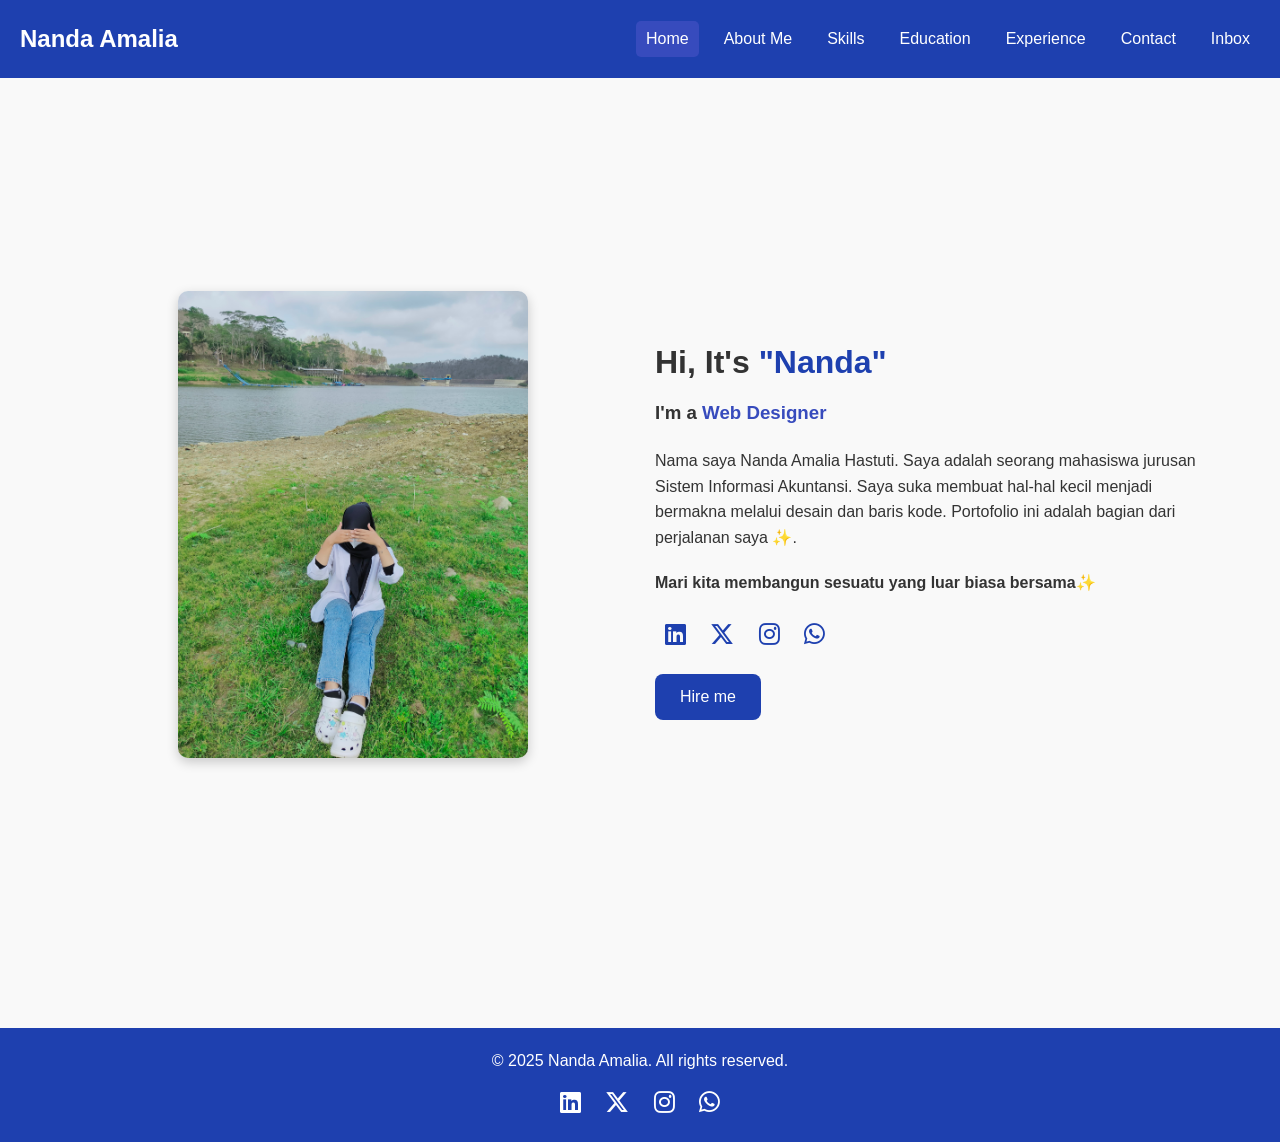
<file: index.html>
<!-- Pada tampilan Beranda/Home bootstrap belum diterapkan
 Bootstrap diterapkan pada halaman web 
 About Me
 Skills
 Education
 Experience
 Contact -->
<!DOCTYPE html>
<html lang="id">
<head>
  <meta charset="UTF-8" />
  <!-- Mengatur agar tampilan mengikuti lebar perangkat pengguna -->
  <meta name="viewport" content="width=device-width, initial-scale=1.0" />
  
  <title>Portofolio Nanda</title>

  <!-- Mengimpor ikon dari Font Awesome (digunakan untuk ikon-ikon sosial media dan menu) -->
  <link rel="stylesheet" href="assets/css/all.min.css" />

  <!-- Menghubungkan ke file CSS eksternal yang berisi gaya tampilan pada Beranda/Home  -->
  <link rel="stylesheet" href="style.css" />
  
  <link rel="manifest" href="manifest.json">


  <link rel="icon" href="favicon.png" type="image/png">

</head>
<body>

  <!-- Bagian header (bagian atas halaman yang berisi logo dan menu navigasi) -->
  <header>
    <!-- Logo atau nama pemilik situs yang akan ditampilkan pada bagian pojok kiri atas -->
    <a href="#" class="logo">Nanda Amalia</a>

    <!-- Tombol hamburger (ikon tiga garis) untuk membuka/menutup menu di layar kecil/HP -->
    <div class="menu-toggle" id="menu-toggle">
      <i class="fa fa-bars"></i>
    </div>

    <!-- Navigasi utama (menu ke berbagai halaman portofolio) -->
    <nav id="nav">
      <a href="index.html" class="active">Home</a>
      <a href="aboutme.html">About Me</a>
      <a href="skills.html">Skills</a>
      <a href="education.html">Education</a>
      <a href="experience.html">Experience</a>
      <a href="contact.html">Contact</a>
      <a href="admin_inbox.html">Inbox</a>
    </nav>
  </header>

  <!-- Bagian utama halaman (hero section) -->
  <section class="home">
    <!-- Kolom kiri: gambar profil (gunakan class CSS agar responsif) -->
    <div class="home-img">
      <img src="Aku.jpeg" alt="Foto Nanda" />
    </div>

    <!-- Kolom kanan: teks perkenalan dan ajakan -->
    <div class="home-content">
      <h1>Hi, It's <span>"Nanda"</span></h1>
      <h3 class="typing-text">I'm a <span>Web Designer</span></h3>
      
      <!-- Paragraf deskripsi singkat tentang diri sendiri -->
      <p>
        Nama saya Nanda Amalia Hastuti. Saya adalah seorang mahasiswa jurusan Sistem Informasi Akuntansi. 
        Saya suka membuat hal-hal kecil menjadi bermakna melalui desain dan baris kode. 
        Portofolio ini adalah bagian dari perjalanan saya ✨. 
      </p>

      <!-- Ajakan kolaborasi -->
      <p>
        <strong>Mari kita membangun sesuatu yang luar biasa bersama✨</strong>
      </p>

      <!-- Ikon media sosial -->
      <div class="social-icons">
        <a href="#"><i class="fa-brands fa-linkedin"></i></a>
        <a href="#"><i class="fa-brands fa-x-twitter"></i></a>
        <a href="#"><i class="fa-brands fa-instagram"></i></a>
        <a href="#"><i class="fa-brands fa-whatsapp"></i></a>
      </div>

      <!-- Tombol "Hire me" untuk menuju halaman kontak atau penawaran kerja -->
      <a href="#" class="btn">Hire me</a>
    </div>
  </section>

  <!-- Bagian footer (penutup halaman, biasanya berisi hak cipta dan ikon sosial) -->
  <footer>
    <div class="footer-container">
      <p>© 2025 Nanda Amalia. All rights reserved.</p>

      <!-- Ikon sosial media yang sama seperti di atas, sebagai pengingat di akhir halaman -->
      <div class="social-icons">
        <a href="#"><i class="fa-brands fa-linkedin"></i></a>
        <a href="#"><i class="fa-brands fa-x-twitter"></i></a>
        <a href="#"><i class="fa-brands fa-instagram"></i></a>
        <a href="#"><i class="fa-brands fa-whatsapp"></i></a>
      </div>
    </div>
  </footer>
  
  <!-- Script JavaScript untuk membuat tombol hamburger bisa membuka/menutup menu -->
  <script>
    const toggle = document.getElementById("menu-toggle"); // Tombol hamburger
    const nav = document.getElementById("nav"); // Menu navigasi utama

    // ✅ Saat tombol diklik, tambahkan/hapus class "active" agar menu muncul atau tersembunyi
    toggle.addEventListener("click", () => {
      nav.classList.toggle("active");
    });
  </script> 

  <script>
  // Mengecek apakah browser mendukung Service Worker
  if ("serviceWorker" in navigator) {
  // Mencoba mendaftarkan file service-worker.js
  window.addEventListener("load", function () {
    navigator.serviceWorker
      .register("service-worker.js")
      .then(function (registration) {
        console.log("✅ Service Worker berhasil didaftarkan:", registration.scope);
      })
      .catch(function (error) {
        console.log("❌ Service Worker gagal didaftarkan:", error);
      });
  });
  }
</script>
</body>
</html>
</file>
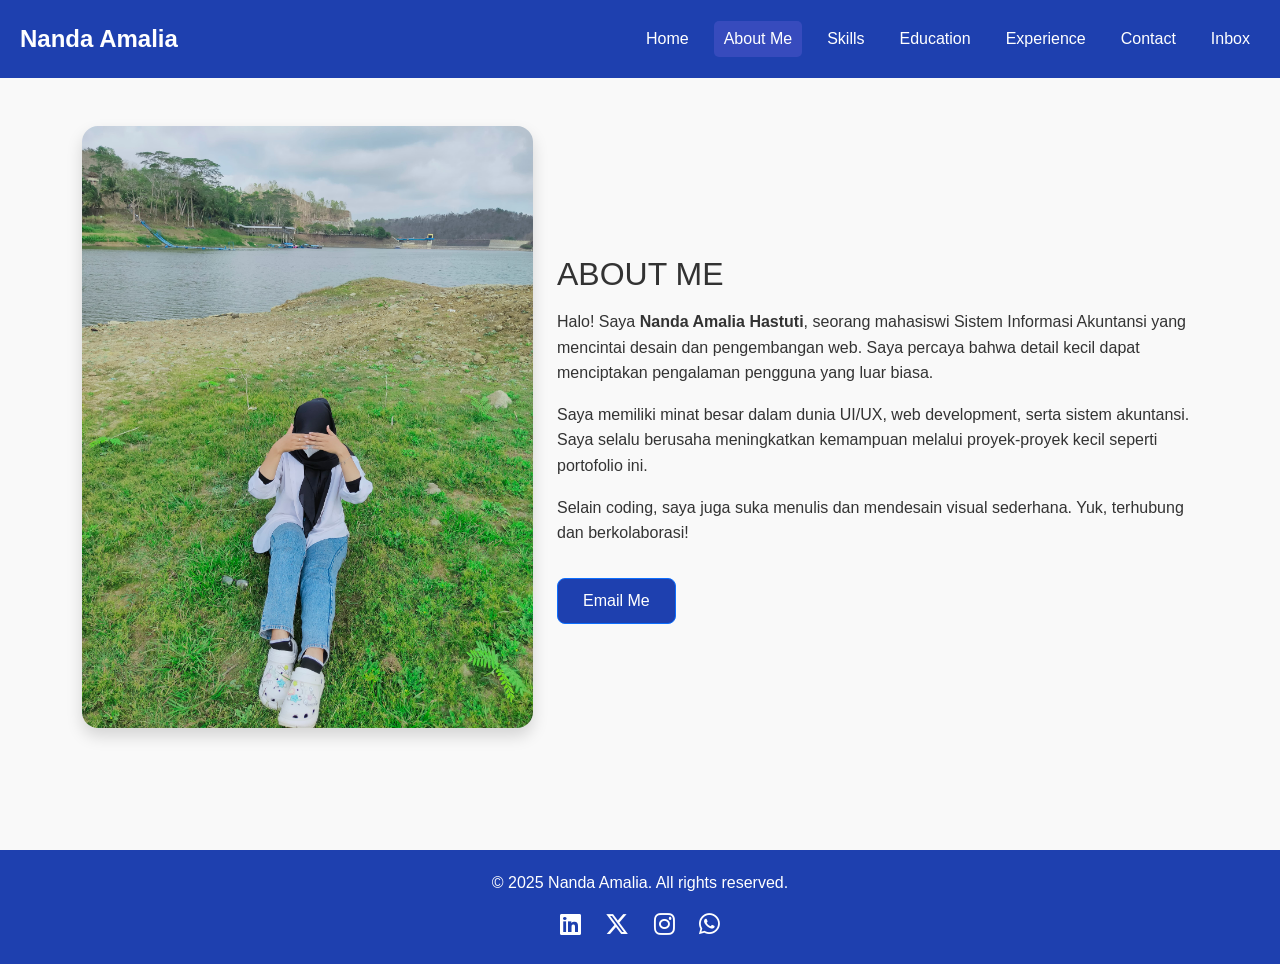
<file: aboutme.html>
<!DOCTYPE html>
<html lang="id">
<head>
  <meta charset="UTF-8" />
  <!-- Penerapan viewport mengatur agar tampilan menyesuaikan lebar perangkat (penting untuk responsive design) -->
  <meta name="viewport" content="width=device-width, initial-scale=1.0" />

  <title>About Me</title>

  <!-- Sisipkan Bootstrap CSS (library CSS yang mempermudah styling) -->
  <link rel="stylesheet" href="assets/css/bootstrap.min.css" />

  <!-- Sisipkan Font Awesome untuk ikon media sosial dan menu -->
  <link rel="stylesheet" href="assets/css/all.min.css" />
 
   <!-- Menyisipkan file CSS buatan sendiri khusus untuk mengatur menu, footer, header, tombol hamburger agar tidak berantakan -->
  <link rel="stylesheet" href="style.css" />

  <link rel="icon" href="favicon.png" type="image/png">

</head>
<body>

  <!-- Header halaman, berisi nama/logo dan menu navigasi -->
  <header>
    <!-- Logo atau nama pemilik situs -->
    <a href="index.html" class="logo">Nanda Amalia</a>

    <!-- Tombol hamburger (ikon menu untuk tampilan mobile) untuk ditampilkan pada layar kecil/HP-->
    <div class="menu-toggle" id="menu-toggle">
      <i class="fa fa-bars"></i>
    </div>

    <!-- Navigasi utama ke berbagai halaman -->
    <nav id="nav">
      <a href="index.html">Home</a>
      <a href="about.html" class="active">About Me</a>
      <a href="skills.html">Skills</a>
      <a href="education.html">Education</a>
      <a href="experience.html">Experience</a>
      <a href="contact.html">Contact</a>
      <a href="admin_inbox.html">Inbox</a>
    </nav>
  </header>

  <!-- Bagian konten utama halaman "About Me" -->
  <section class="container py-5"> <!-- py-5 = padding atas & bawah (Bootstrap class) -->
    <div class="row align-items-center"> <!-- Baris dengan konten sejajar secara vertikal di tengah -->
      
      <!-- Kolom kiri: gambar profil -->
      <div class="col-md-5 mb-4">
        <img src="Aku.jpeg" class="img-fluid rounded-4 shadow" alt="Foto Nanda"> 
        <!-- img-fluid = agar gambar responsif -->
        <!-- rounded-4 = sudut gambar dibulatkan -->
        <!-- shadow = efek bayangan -->
      </div>

      <!-- Kolom kanan: teks perkenalan -->
      <div class="col-md-7">
        <h2 class="mb-3">ABOUT ME</h2>

        <!-- Paragraf perkenalan singkat -->
        <p>Halo! Saya <strong>Nanda Amalia Hastuti</strong>, seorang mahasiswi Sistem Informasi Akuntansi yang mencintai desain dan pengembangan web. 
        Saya percaya bahwa detail kecil dapat menciptakan pengalaman pengguna yang luar biasa.</p>

        <!-- Paragraf tentang minat & pengembangan diri -->
        <p>
            Saya memiliki minat besar dalam dunia UI/UX, web development, serta sistem akuntansi. 
            Saya selalu berusaha meningkatkan kemampuan melalui proyek-proyek kecil seperti portofolio ini.
        </p>

        <!-- Paragraf tambahan yang lebih personal -->
        <p>
            Selain coding, saya juga suka menulis dan mendesain visual sederhana. Yuk, terhubung dan berkolaborasi!
        </p>

        <!-- Tombol ajakan untuk mengirim email -->
        <a href="mailto:nanda@email.com" class="btn btn-primary mt-3">Email Me</a>
      </div>
    </div>
  </section>

  <!-- Script JavaScript sederhana untuk mengaktifkan menu hamburger -->
  <script>
    const toggle = document.getElementById("menu-toggle"); // Ambil elemen tombol menu
    const nav = document.getElementById("nav"); // Ambil elemen navigasi

    // Saat tombol diklik, aktif/nonaktifkan class "active" untuk menampilkan/menyembunyikan menu
    toggle.addEventListener("click", () => {
      nav.classList.toggle("active");
    });
  </script>

  <!-- Footer halaman (penutup yang berisi hak cipta dan ikon sosial media) -->
  <footer>
    <div class="footer-container">
      <p>© 2025 Nanda Amalia. All rights reserved.</p>

      <!-- Ikon sosial media untuk koneksi eksternal -->
      <div class="social-icons">
        <a href="#"><i class="fa-brands fa-linkedin"></i></a>
        <a href="#"><i class="fa-brands fa-x-twitter"></i></a>
        <a href="#"><i class="fa-brands fa-instagram"></i></a>
        <a href="#"><i class="fa-brands fa-whatsapp"></i></a>
      </div>
    </div>
  </footer>

</body>
</html>
</file>
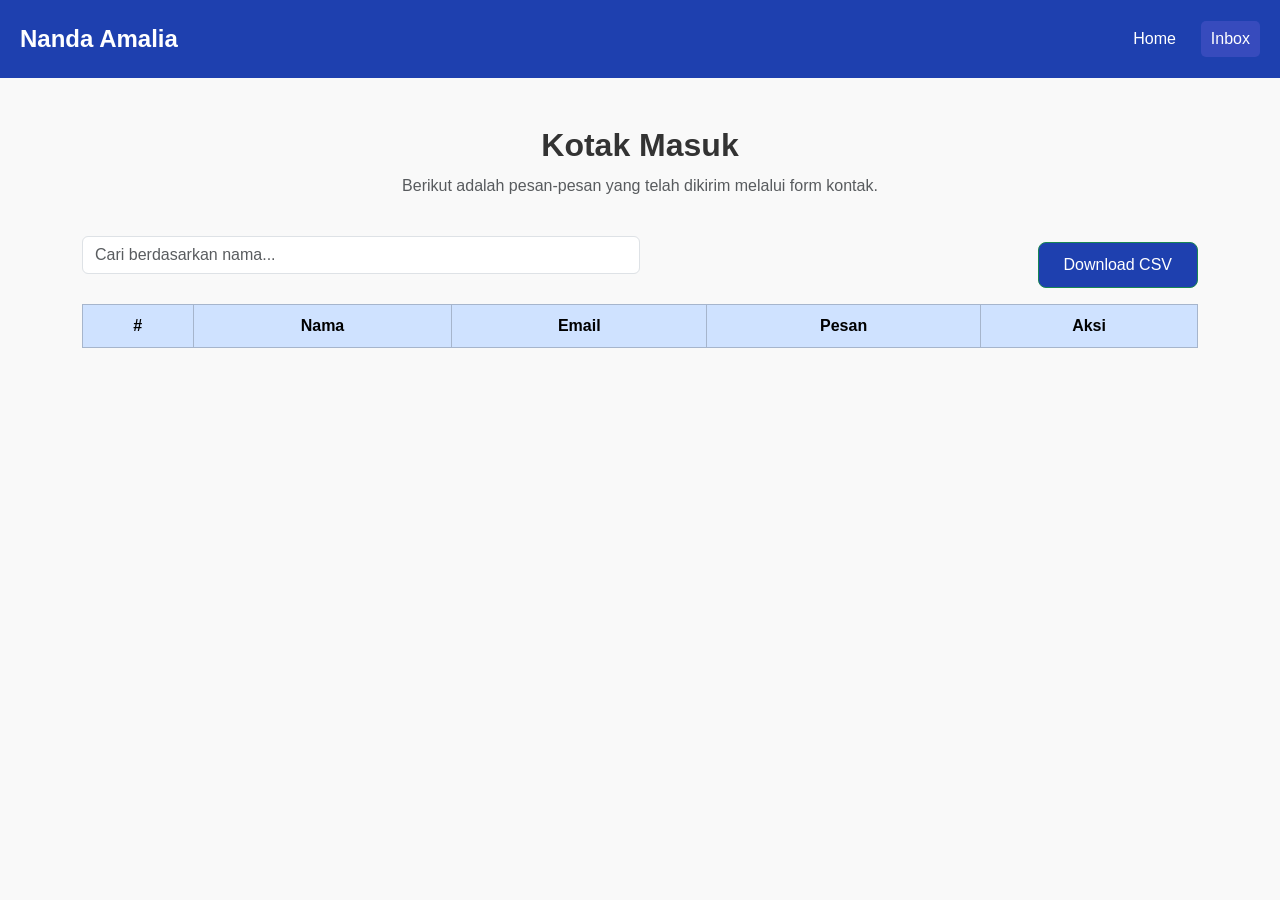
<file: admin_inbox.html>
<!DOCTYPE html>
<html lang="id">
<head>
  <meta charset="UTF-8" />
  <meta name="viewport" content="width=device-width, initial-scale=1.0" />
  <title>Inbox - Admin</title>

  <!-- Menggunakan Bootstrap untuk tampilan website yang responsif -->
  <link rel="stylesheet" href="assets/css/bootstrap.min.css" />

  <!-- Menggunakan Font Awesome untuk ikon -->
  <link rel="stylesheet" href="assets/css/all.min.css" />

  <!-- File CSS buatan sendiri untuk mengatur tampilan header/footer dan letak ikon medsos -->
  <link rel="stylesheet" href="style.css" />

  <!-- Favicon untuk tampilan logo pada browser ketika web dibuka -->
  <link rel="icon" href="favicon.png" type="image/png">
</head>
<body>

  <!-- Header: Navigasi atas -->
  <header>
    <!-- Logo nama pemilik website -->
    <a href="index.html" class="logo">Nanda Amalia</a>

    <!-- Tombol menu hamburger (untuk layar kecil) misaknya smarthphone -->
    <div class="menu-toggle" id="menu-toggle">
      <i class="fa fa-bars"></i>
    </div>

    <!-- Menu navigasi -->
    <nav id="nav">
      <a href="index.html">Home</a>
      <a href="admin_inbox.html" class="active">Inbox</a> <!-- Halaman aktif -->
    </nav>
  </header>

  <!-- Konten utama halaman -->
  <section class="container py-5">
    <div class="text-center mb-4">
      <h2 class="fw-bold">Kotak Masuk</h2>
      <p class="text-muted">Berikut adalah pesan-pesan yang telah dikirim melalui form kontak.</p>
    </div>

    <!-- Pencarian dan tombol download CSV/data dalam bentuk tabel di file excel -->
    <div class="mb-3 d-flex justify-content-between align-items-center">
      <input type="text" id="searchInput" class="form-control w-50" placeholder="Cari berdasarkan nama...">
      <button class="btn btn-success" onclick="downloadCSV()">Download CSV</button>
    </div>

    <!-- Tabel daftar pesan -->
    <div class="table-responsive">
      <table class="table table-bordered table-hover text-center" id="inboxTable">
        <thead class="table-primary">
          <tr>
            <th>#</th>
            <th>Nama</th>
            <th>Email</th>
            <th>Pesan</th>
            <th>Aksi</th>
          </tr>
        </thead>
        <tbody></tbody> <!-- Isi tabel akan dimasukkan via JavaScript -->
      </table>
    </div>
  </section>

  <!-- Script JavaScript untuk menampilkan dan mengelola pesan -->
  <script>
    let db; // variabel untuk database IndexedDB
    let tableBody = document.querySelector("#inboxTable tbody"); // target body tabel

    // Saat halaman dimuat
    window.onload = function () {
      let request = indexedDB.open("ContactDB", 1); // buka database bernama ContactDB

      // Jika berhasil dibuka
      request.onsuccess = function (event) {
        db = event.target.result; // simpan database ke variabel db
        loadMessages(); // tampilkan semua pesan
      };

      // Event pencarian: saat user mengetik, filter data
      document.getElementById("searchInput").addEventListener("input", function () {
        loadMessages(this.value.toLowerCase());
      });
    };

    // Fungsi untuk menampilkan semua pesan atau berdasarkan pencarian
    function loadMessages(searchTerm = "") {
      tableBody.innerHTML = ""; // kosongkan isi tabel
      const tx = db.transaction("contacts", "readonly"); // transaksi hanya untuk membaca
      const store = tx.objectStore("contacts"); // ambil object store "contacts"
      let index = 1; // nomor urut

      // Membaca data satu per satu dengan cursor
      store.openCursor().onsuccess = function (event) {
        const cursor = event.target.result;
        if (cursor) {
          const { name, email, message } = cursor.value;

          // Filter berdasarkan nama/email/pesan
          if (
            name.toLowerCase().includes(searchTerm) ||
            email.toLowerCase().includes(searchTerm) ||
            message.toLowerCase().includes(searchTerm)
          ) {
            // Buat baris baru
            const row = document.createElement("tr");
            row.innerHTML = `
              <td>${index++}</td>
              <td>${name}</td>
              <td>${email}</td>
              <td>${message}</td>
              <td><button class="btn btn-danger btn-sm" onclick="deleteMessage(${cursor.key})">Hapus</button></td>
            `;
            tableBody.appendChild(row);
          }

          // Lanjut ke data berikutnya
          cursor.continue();
        }
      };
    }

    // Fungsi untuk menghapus pesan berdasarkan ID (key)
    function deleteMessage(id) {
      if (confirm("Yakin ingin menghapus pesan ini?")) {
        const tx = db.transaction("contacts", "readwrite");
        const store = tx.objectStore("contacts");
        store.delete(id); // hapus data berdasarkan key
        tx.oncomplete = () => loadMessages(); // tampilkan ulang tabel
      }
    }

    // Fungsi untuk mengunduh semua data sebagai file CSV
    function downloadCSV() {
      let csv = "Nama,Email,Pesan\n"; // header CSV
      const tx = db.transaction("contacts", "readonly");
      const store = tx.objectStore("contacts");

      store.openCursor().onsuccess = function (event) {
        const cursor = event.target.result;
        if (cursor) {
          const { name, email, message } = cursor.value;
          csv += `"${name}","${email}","${message.replace(/\n/g, " ")}"\n`; // ubah newline jadi spasi
          cursor.continue();
        } else {
          // Setelah selesai, buat file CSV dan download
          const blob = new Blob([csv], { type: "text/csv;charset=utf-8;" });
          const link = document.createElement("a");
          link.href = URL.createObjectURL(blob);
          link.download = "inbox.csv";
          link.click();
        }
      };
    }
  </script>

  <!-- Script tombol hamburger untuk tampilan mobile -->
  <script>
    const toggle = document.getElementById("menu-toggle");
    const nav = document.getElementById("nav");

    toggle.addEventListener("click", () => {
      nav.classList.toggle("active"); // tampilkan/sembunyikan menu
    });
  </script>

  <!-- Script dari Bootstrap agar interaksi berfungsi -->
  <script src="assets/js/bootstrap.bundle.min.js"></script>
</body>
</html>
</file>
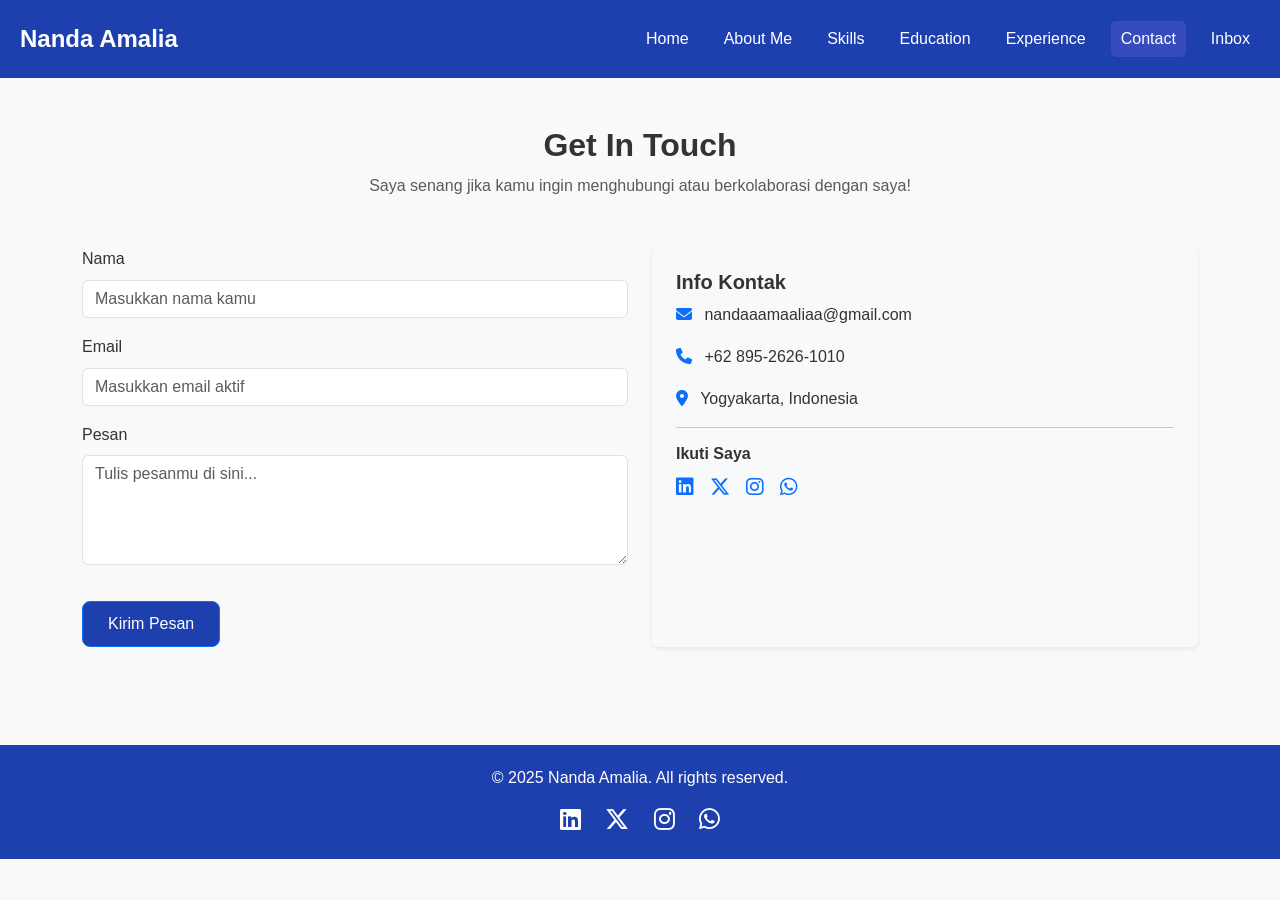
<file: contact.html>
<!DOCTYPE html>
<html lang="id">
<head>
  <meta charset="UTF-8" />
  <!-- Penerapan viewport membuat tampilan halaman menyesuaikan ukuran layar (responsif) -->
  <meta name="viewport" content="width=device-width, initial-scale=1.0" /> 
  <title>Contact - Nanda</title> <!-- Judul halaman yang akan muncul di tab browser -->

  <!-- Menyisipkan file CSS Bootstrap untuk membantu styling dan membuat layout responsif -->
  <link rel="stylesheet" href="assets/css/bootstrap.min.css" />

  <!-- Menyisipkan ikon Font Awesome untuk ikon-ikon di dalam halaman -->
  <link rel="stylesheet" href="assets/css/all.min.css" />

  <!-- Menyisipkan file CSS buatan sendiri khusus untuk mengatur menu, footer, header, tombol hamburger agar tidak berantakan -->
  <link rel="stylesheet" href="style.css" />

  <link rel="icon" href="favicon.png" type="image/png">

</head>
<body>

  <!-- Bagian Header: Menampilkan logo dan menu navigasi -->
  <header>
    <a href="index.html" class="logo">Nanda Amalia</a> <!-- Logo/nama pemilik website -->
    <div class="menu-toggle" id="menu-toggle"> <!-- Tombol hamburger untuk navigasi mobile -->
      <i class="fa fa-bars"></i>
    </div>
    <nav id="nav"> <!-- Menu navigasi utama -->
      <a href="index.html">Home</a>
      <a href="aboutme.html">About Me</a>
      <a href="skills.html">Skills</a>
      <a href="education.html">Education</a>
      <a href="experience.html">Experience</a>
      <a href="contact.html" class="active">Contact</a> <!-- Menandai halaman yang sedang dibuka -->
      <a href="admin_inbox.html">Inbox</a>
    </nav>
  </header>

  <!-- Bagian Kontak -->
  <section class="container py-5"> <!-- container: membungkus konten agar rapi, py-5: padding atas dan bawah -->
    <div class="text-center mb-5">
      <h2 class="fw-bold">Get In Touch</h2> <!-- Judul bagian kontak -->
      <p class="text-muted">Saya senang jika kamu ingin menghubungi atau berkolaborasi dengan saya!</p>
    </div>

    <div class="row g-4"> <!-- Membagi konten menjadi dua kolom dengan jarak antar elemen (g-4) -->

      <!-- Form Kontak -->
      <div class="col-md-6"> <!-- Kolom kiri: form isian -->
        <form>
          <!-- Input nama -->
          <div class="mb-3">
            <label for="name" class="form-label">Nama</label>
            <input type="text" class="form-control" id="name" placeholder="Masukkan nama kamu" required />
          </div>

          <!-- Input email -->
          <div class="mb-3">
            <label for="email" class="form-label">Email</label>
            <input type="email" class="form-control" id="email" placeholder="Masukkan email aktif" required />
          </div>

          <!-- Input pesan -->
          <div class="mb-3">
            <label for="message" class="form-label">Pesan</label>
            <textarea class="form-control" id="message" rows="4" placeholder="Tulis pesanmu di sini..." required></textarea>
          </div>

          <!-- Tombol kirim -->
          <button type="submit" class="btn btn-primary">Kirim Pesan</button>
        </form>
        <script src="indexeddb.js"></script>
      </div>

      <!-- Info Kontak -->
      <div class="col-md-6"> <!-- Kolom kanan: informasi kontak -->
        <div class="bg-light p-4 h-100 shadow-sm rounded"> <!-- Kotak latar terang dengan padding, bayangan, dan sudut membulat -->
          <h5 class="fw-bold">Info Kontak</h5>
          <!-- Daftar kontak pribadi -->
          <p><i class="fa-solid fa-envelope me-2 text-primary"></i> nandaaamaaliaa@gmail.com</p>
          <p><i class="fa-solid fa-phone me-2 text-primary"></i> +62 895-2626-1010</p>
          <p><i class="fa-solid fa-location-dot me-2 text-primary"></i> Yogyakarta, Indonesia</p>
          <hr />
          <h6 class="fw-bold">Ikuti Saya</h6>
          <!-- Ikon media sosial -->
          <div class="d-flex gap-3 fs-5">
            <a href="#" class="text-primary"><i class="fa-brands fa-linkedin"></i></a>
            <a href="#" class="text-primary"><i class="fa-brands fa-x-twitter"></i></a>
            <a href="#" class="text-primary"><i class="fa-brands fa-instagram"></i></a>
            <a href="#" class="text-primary"><i class="fa-brands fa-whatsapp"></i></a>
          </div>
        </div>
      </div>
    </div>
  </section>

  <!-- Script untuk mengatur menu hamburger agar navigasi bisa ditampilkan saat diklik -->
  <script>
    const toggle = document.getElementById("menu-toggle"); // Ambil tombol menu
    const nav = document.getElementById("nav"); // Ambil elemen menu navigasi

    // Tambah/hapus class "active" saat tombol menu diklik
    toggle.addEventListener("click", () => {
      nav.classList.toggle("active");
    });
  </script>

  <!-- Footer: bagian paling bawah dari halaman -->
  <footer>
    <div class="footer-container">
      <p>© 2025 Nanda Amalia. All rights reserved.</p> <!-- Teks hak cipta -->
      <!-- Ikon media sosial -->
      <div class="social-icons">
        <a href="#"><i class="fa-brands fa-linkedin"></i></a>
        <a href="#"><i class="fa-brands fa-x-twitter"></i></a>
        <a href="#"><i class="fa-brands fa-instagram"></i></a>
        <a href="#"><i class="fa-brands fa-whatsapp"></i></a>
      </div>
    </div>
  </footer>

  <!-- Menyisipkan file JavaScript dari Bootstrap agar fitur interaktif bekerja -->
  <script src="assets/js/bootstrap.bundle.min.js"></script>
</body>
</html>
</file>
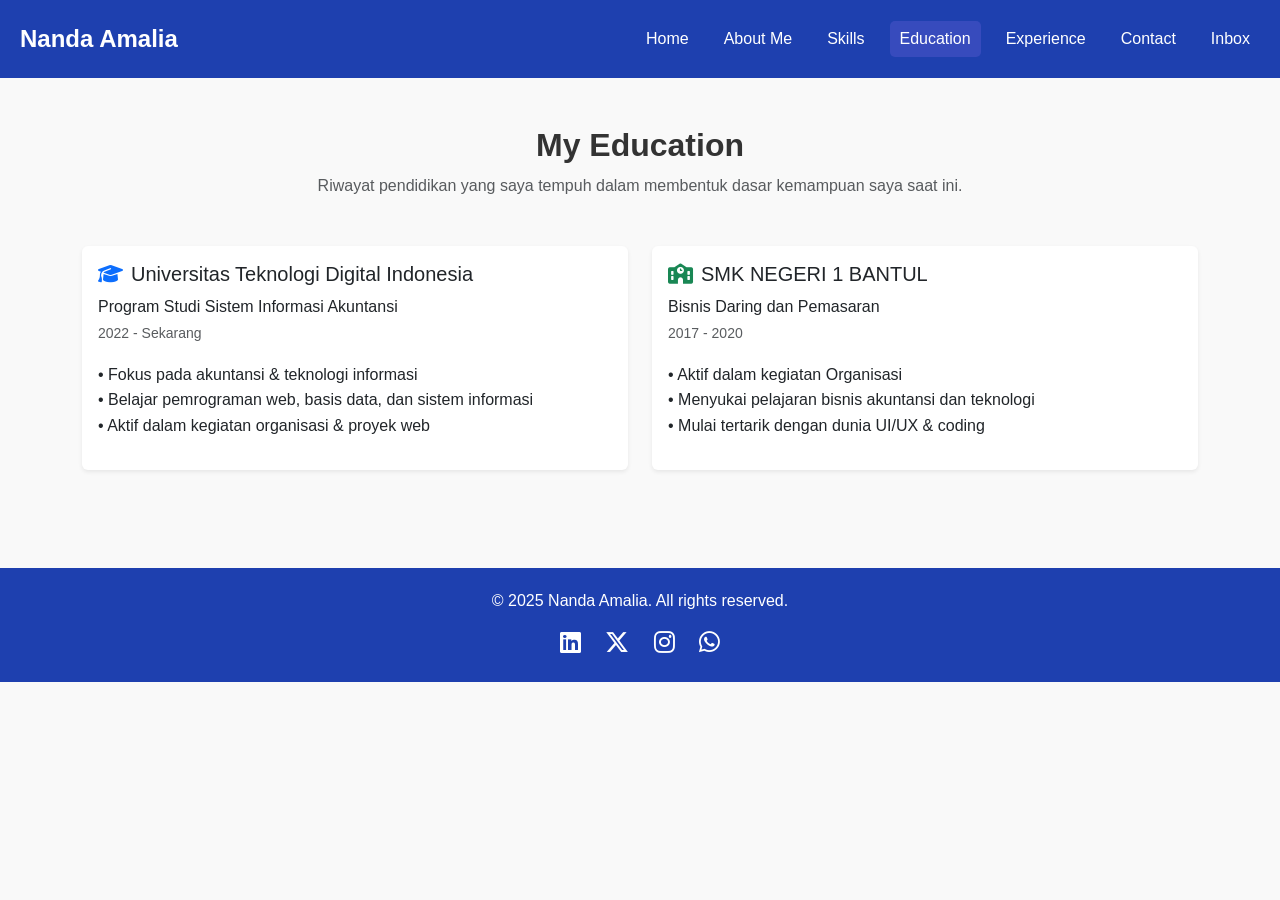
<file: education.html>
<!DOCTYPE html> 
<html lang="id">
<head>
  <meta charset="UTF-8" />
  <!--Penerapan viewport membuat halaman responsif di berbagai ukuran layar -->
  <meta name="viewport" content="width=device-width, initial-scale=1.0" /> 
  
  <title>Education - Nanda</title> <!-- Judul halaman yang akan muncul di tab browser -->

  <!-- Menyisipkan Bootstrap CSS untuk styling yang cepat dan responsif -->
  <link rel="stylesheet" href="assets/css/bootstrap.min.css" />

  <!-- Menyisipkan Font Awesome untuk ikon-ikon -->
  <link rel="stylesheet" href="assets/css/all.min.css" />

  <!-- Menyisipkan file CSS buatan sendiri khusus untuk mengatur menu, footer, header, tombol hamburger agar tidak berantakan -->
  <link rel="stylesheet" href="style.css" />

  <link rel="icon" href="favicon.png" type="image/png">

</head>
<body>

  <!-- Bagian header halaman: logo + navigasi -->
  <header>
    <a href="index.html" class="logo">Nanda Amalia</a> <!-- Logo atau nama pemilik situs -->

    <!-- Tombol hamburger untuk navigasi di tampilan mobile -->
    <div class="menu-toggle" id="menu-toggle">
      <i class="fa fa-bars"></i>
    </div>

    <!-- Menu navigasi ke halaman lain -->
    <nav id="nav">
      <a href="index.html">Home</a>
      <a href="aboutme.html">About Me</a>
      <a href="skills.html">Skills</a>
      <a href="education.html" class="active">Education</a> <!-- Menu yang sedang aktif sekarang -->
      <a href="experience.html">Experience</a>
      <a href="contact.html">Contact</a>
      <a href="admin_inbox.html">Inbox</a>
    </nav>
  </header>

  <!-- Bagian utama halaman untuk menampilkan riwayat pendidikan -->
  <section class="container py-5"> <!-- container = membatasi lebar konten, py-5 = padding atas dan bawah -->
    
    <!-- Judul dan deskripsi bagian education -->
    <div class="text-center mb-5">
      <h2 class="fw-bold">My Education</h2> <!-- fw-bold = font-weight tebal -->
      <p class="text-muted">Riwayat pendidikan yang saya tempuh dalam membentuk dasar kemampuan saya saat ini.</p>
    </div>

    <!-- Membuat dua kolom, masing-masing untuk satu jenjang pendidikan -->
    <div class="row g-4"> <!-- g-4 = memberi jarak antar kolom -->

      <!-- Kolom pertama: Kuliah -->
      <div class="col-md-6">
        <div class="card shadow-sm h-100 border-0"> <!-- Card = kotak konten, shadow-sm = bayangan, border-0 = tanpa garis -->
          <div class="card-body">
            <!-- Judul kartu dengan ikon topi wisuda -->
            <h5 class="card-title"><i class="fa-solid fa-graduation-cap text-primary me-2"></i>Universitas Teknologi Digital Indonesia</h5>
            <p class="card-text">
              Program Studi Sistem Informasi Akuntansi<br />
              <small class="text-muted">2022 - Sekarang</small> <!-- Periode kuliah -->
            </p>
            <!-- Daftar poin pencapaian atau fokus studi -->
            <ul class="list-unstyled mt-2">
              <li>• Fokus pada akuntansi & teknologi informasi</li>
              <li>• Belajar pemrograman web, basis data, dan sistem informasi</li>
              <li>• Aktif dalam kegiatan organisasi & proyek web</li>
            </ul>
          </div>
        </div>
      </div>

      <!-- Kolom kedua: SMK -->
      <div class="col-md-6">
        <div class="card shadow-sm h-100 border-0">
          <div class="card-body">
            <!-- Judul kartu dengan ikon sekolah -->
            <h5 class="card-title"><i class="fa-solid fa-school text-success me-2"></i>SMK NEGERI 1 BANTUL</h5>
            <p class="card-text">
              Bisnis Daring dan Pemasaran<br />
              <small class="text-muted">2017 - 2020</small> <!-- Periode SMK -->
            </p>
            <!-- Daftar pengalaman selama SMK -->
            <ul class="list-unstyled mt-2">
              <li>• Aktif dalam kegiatan Organisasi</li>
              <li>• Menyukai pelajaran bisnis akuntansi dan teknologi</li>
              <li>• Mulai tertarik dengan dunia UI/UX & coding</li>
            </ul>
          </div>
        </div>
      </div>

    </div>
  </section>

  <!-- Script untuk mengaktifkan menu hamburger di tampilan kecil -->
  <script>
    const toggle = document.getElementById("menu-toggle"); // Mengambil elemen tombol toggle
    const nav = document.getElementById("nav"); // Mengambil elemen menu navigasi

    // Saat tombol diklik, tampilkan/sembunyikan menu
    toggle.addEventListener("click", () => {
      nav.classList.toggle("active");
    });
  </script>

  <!-- Footer halaman -->
  <footer>
    <div class="footer-container">
      <p>© 2025 Nanda Amalia. All rights reserved.</p> <!-- Hak cipta -->
      <!-- Ikon sosial media -->
      <div class="social-icons">
        <a href="#"><i class="fa-brands fa-linkedin"></i></a>
        <a href="#"><i class="fa-brands fa-x-twitter"></i></a>
        <a href="#"><i class="fa-brands fa-instagram"></i></a>
        <a href="#"><i class="fa-brands fa-whatsapp"></i></a>
      </div>
    </div>
  </footer>

  <!-- Menyisipkan Bootstrap JS agar komponen dinamis seperti dropdown atau toggle bisa berfungsi -->
  <script src="assets/js/bootstrap.bundle.min.js"></script>
</body>
</html>
</file>
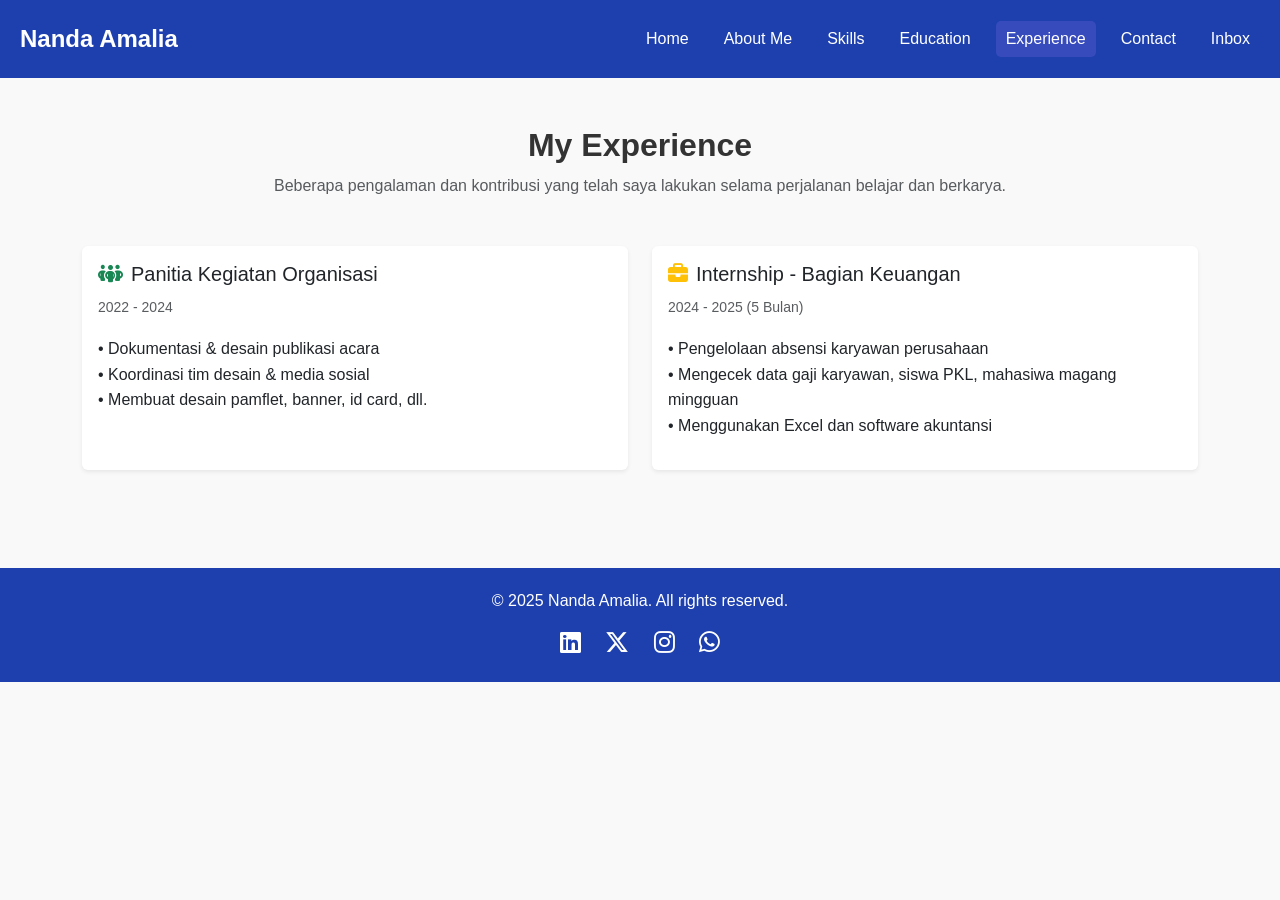
<file: experience.html>
<!DOCTYPE html>
<html lang="id">
<head>
  <meta charset="UTF-8" />
  <!-- Penerapan viewport membuat tampilan responsif di semua perangkat -->
  <meta name="viewport" content="width=device-width, initial-scale=1.0" /> 

  <title>Experience - Nanda</title> <!-- Judul halaman yang muncul di tab browser -->

  <!-- Menyisipkan CSS Bootstrap untuk styling cepat dan responsif -->
  <link rel="stylesheet" href="assets/css/bootstrap.min.css" />

  <!-- Menyisipkan Font Awesome untuk ikon-ikon -->
  <link rel="stylesheet" href="assets/css/all.min.css" />


  <!-- Menyisipkan file CSS buatan sendiri khusus untuk mengatur menu, footer, header, tombol hamburger agar tidak berantakan -->
  <link rel="stylesheet" href="style.css" />

  <link rel="icon" href="favicon.png" type="image/png">

</head>
<body>

  <!-- Header: berisi logo dan menu navigasi -->
  <header>
    <a href="index.html" class="logo">Nanda Amalia</a> <!-- Logo atau nama pemilik website -->

    <!-- Tombol menu hamburger (untuk tampilan mobile) -->
    <div class="menu-toggle" id="menu-toggle">
      <i class="fa fa-bars"></i>
    </div>

    <!-- Navigasi utama -->
    <nav id="nav">
      <a href="index.html">Home</a>
      <a href="aboutme.html">About Me</a>
      <a href="skills.html">Skills</a>
      <a href="education.html">Education</a>
      <a href="experience.html" class="active">Experience</a> <!-- Menandai halaman yang sedang dibuka -->
      <a href="contact.html">Contact</a>
      <a href="admin_inbox.html">Inbox</a>
    </nav>
  </header>

  <!-- Bagian utama: menampilkan pengalaman yang pernah dilakukan -->
  <section class="container py-5"> <!-- container = pembatas layout, py-5 = padding atas & bawah -->
    
    <!-- Judul bagian dan deskripsi singkat -->
    <div class="text-center mb-5">
      <h2 class="fw-bold">My Experience</h2>
      <p class="text-muted">Beberapa pengalaman dan kontribusi yang telah saya lakukan selama perjalanan belajar dan berkarya.</p>
    </div>

    <!-- Baris yang berisi dua kolom: masing-masing satu pengalaman -->
    <div class="row g-4"> <!-- g-4 = memberikan jarak antar kolom -->

      <!-- Kolom 1: Panitia kegiatan kampus -->
      <div class="col-md-6">
        <div class="card shadow-sm border-0 h-100"> <!-- card = kotak konten, shadow-sm = efek bayangan, border-0 = tanpa garis -->
          <div class="card-body">
            <!-- Judul kartu dengan ikon orang berkumpul -->
            <h5 class="card-title"><i class="fa-solid fa-people-group text-success me-2"></i>Panitia Kegiatan Organisasi</h5>
            <p class="card-text"><small class="text-muted">2022 - 2024</small></p>
            <!-- Daftar tugas atau peran yang dilakukan -->
            <ul class="list-unstyled">
              <li>• Dokumentasi & desain publikasi acara</li>
              <li>• Koordinasi tim desain & media sosial</li>
              <li>• Membuat desain pamflet, banner, id card, dll.</li>
            </ul>
          </div>
        </div>
      </div>

      <!-- Kolom 2: Pengalaman magang (internship) -->
      <div class="col-md-6">
        <div class="card shadow-sm border-0 h-100">
          <div class="card-body">
            <!-- Judul kartu dengan ikon koper kerja -->
            <h5 class="card-title"><i class="fa-solid fa-briefcase text-warning me-2"></i>Internship - Bagian Keuangan</h5>
            <p class="card-text"><small class="text-muted">2024 - 2025 (5 Bulan)</small></p>
            <!-- Daftar tugas selama internship -->
            <ul class="list-unstyled">
              <li>• Pengelolaan absensi karyawan perusahaan</li>
              <li>• Mengecek data gaji karyawan, siswa PKL, mahasiwa magang mingguan</li>
              <li>• Menggunakan Excel dan software akuntansi</li>
            </ul>
          </div>
        </div>
      </div>

    </div>
  </section>

  <!-- Script untuk menu hamburger agar bisa menampilkan/menyembunyikan navigasi saat diklik -->
  <script>
    const toggle = document.getElementById("menu-toggle"); // Ambil tombol hamburger
    const nav = document.getElementById("nav"); // Ambil elemen menu navigasi

    // Tambah/hapus class "active" pada navigasi saat tombol diklik
    toggle.addEventListener("click", () => {
      nav.classList.toggle("active");
    });
  </script>

  <!-- Footer: berisi hak cipta dan ikon sosial media -->
  <footer>
    <div class="footer-container">
      <p>© 2025 Nanda Amalia. All rights reserved.</p> <!-- Teks hak cipta -->
      
      <!-- Ikon-ikon sosial media -->
      <div class="social-icons">
        <a href="#"><i class="fa-brands fa-linkedin"></i></a>
        <a href="#"><i class="fa-brands fa-x-twitter"></i></a>
        <a href="#"><i class="fa-brands fa-instagram"></i></a>
        <a href="#"><i class="fa-brands fa-whatsapp"></i></a>
      </div>
    </div>
  </footer>

  <!-- Menyisipkan Bootstrap JS agar fitur interaktif seperti dropdown atau collapse berfungsi -->
  <script src="assets/js/bootstrap.bundle.min.js"></script>
</body>
</html>
</file>
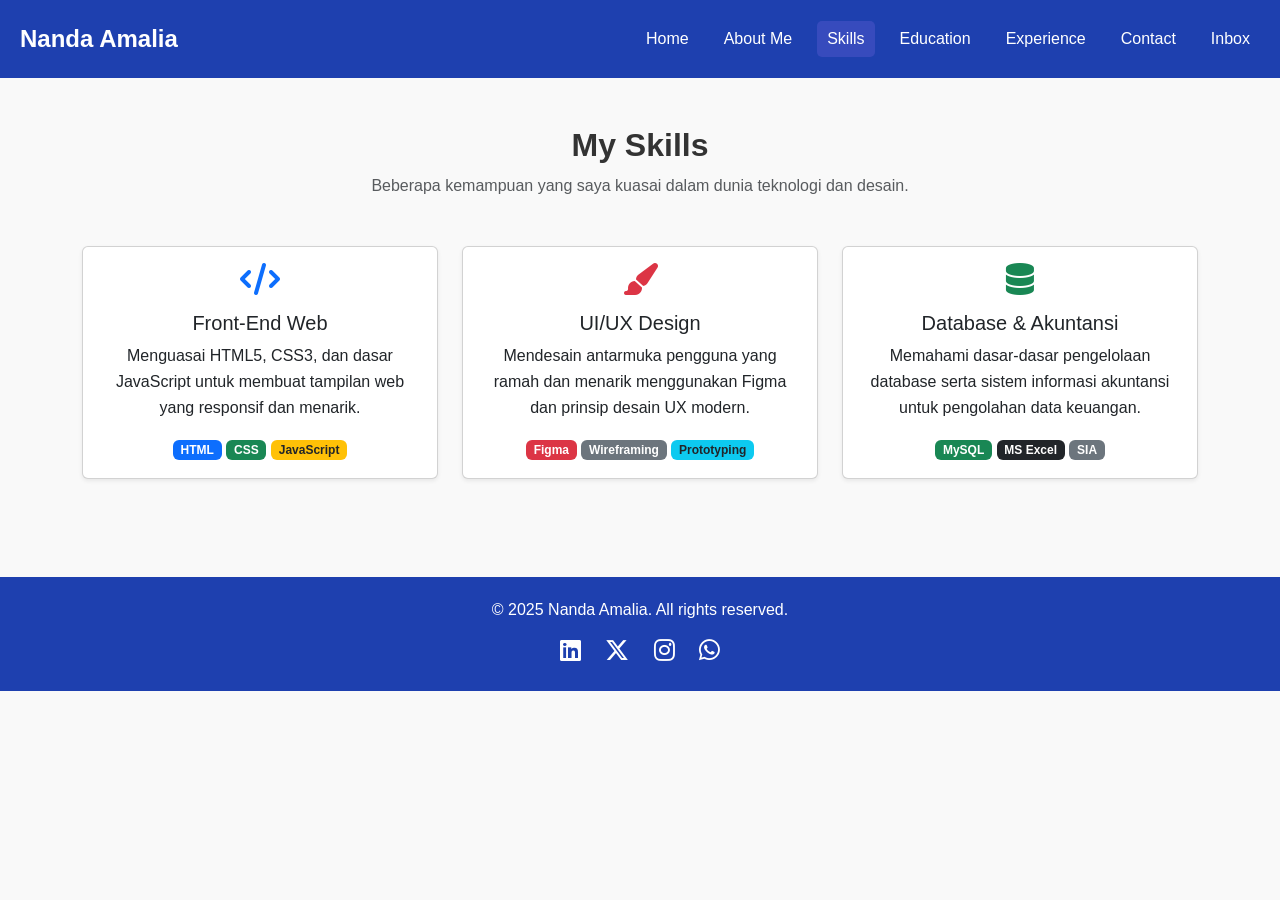
<file: skills.html>
<!DOCTYPE html> 
<html lang="id"> 
<head>
  <meta charset="UTF-8" />

   <!-- Membuat halaman tampil baik di semua ukuran layar -->
  <meta name="viewport" content="width=device-width, initial-scale=1.0" />
  
  <title>Skills - Nanda</title>

  <!-- Memuat CSS dari Bootstrap untuk styling yang cepat dan responsif -->
  <link rel="stylesheet" href="assets/css/bootstrap.min.css" />

  <!-- Memuat ikon-ikon media sosial dan menu navigasi dari Font Awesome -->
  <link rel="stylesheet" href="assets/css/all.min.css" />


   <!-- Menyisipkan file CSS buatan sendiri khusus untuk mengatur menu, footer, header, tombol hamburger agar tidak berantakan -->
  <link rel="stylesheet" href="style.css" />

  <link rel="icon" href="favicon.png" type="image/png">

</head>
<body>

  <!-- Header situs, berisi logo dan navigasi utama -->
  <header>
    <a href="index.html" class="logo">Nanda Amalia</a>

    <!-- Tombol hamburger untuk menu navigasi di tampilan mobile -->
    <div class="menu-toggle" id="menu-toggle">
      <i class="fa fa-bars"></i>
    </div>

    <!-- Menu navigasi ke halaman lain di situs -->
    <nav id="nav">
      <a href="index.html">Home</a>
      <a href="aboutme.html">About Me</a>
      <a href="skills.html" class="active">Skills</a> <!-- Halaman aktif sekarang -->
      <a href="education.html">Education</a>
      <a href="experience.html">Experience</a>
      <a href="contact.html">Contact</a>
      <a href="admin_inbox.html">Inbox</a>
    </nav>
  </header>

  <!-- Bagian utama halaman: daftar keterampilan -->
  <section class="container py-5"> <!-- 'container' = batas lebar konten, 'py-5' = padding atas & bawah -->
    
    <!-- Judul dan deskripsi singkat halaman skills -->
    <div class="text-center mb-5">
      <h2 class="fw-bold">My Skills</h2> <!-- Judul tebal -->
      <p class="text-muted">Beberapa kemampuan yang saya kuasai dalam dunia teknologi dan desain.</p>
    </div>

    <!-- Baris yang berisi 3 kolom keterampilan -->
    <div class="row g-4"> <!-- g-4 = jarak antar kolom -->

      <!-- Kolom skill pertama: Front-End Web -->
      <div class="col-md-4">
        <div class="card h-100 text-center shadow-sm"> <!-- Card = kotak konten, h-100 = tinggi penuh -->
          <div class="card-body">
            <i class="fa-solid fa-code fa-2x mb-3 text-primary"></i> <!-- Ikon coding -->
            <h5 class="card-title">Front-End Web</h5> <!-- Judul skill -->
            <p class="card-text">Menguasai HTML5, CSS3, dan dasar JavaScript untuk membuat tampilan web yang responsif dan menarik.</p>
            <!-- Daftar teknologi dengan badge -->
            <span class="badge bg-primary">HTML</span>
            <span class="badge bg-success">CSS</span>
            <span class="badge bg-warning text-dark">JavaScript</span>
          </div>
        </div>
      </div>

      <!-- Kolom skill kedua: UI/UX Design -->
      <div class="col-md-4">
        <div class="card h-100 text-center shadow-sm">
          <div class="card-body">
            <i class="fa-solid fa-paintbrush fa-2x mb-3 text-danger"></i> <!-- Ikon desain -->
            <h5 class="card-title">UI/UX Design</h5>
            <p class="card-text">Mendesain antarmuka pengguna yang ramah dan menarik menggunakan Figma dan prinsip desain UX modern.</p>
            <span class="badge bg-danger">Figma</span>
            <span class="badge bg-secondary">Wireframing</span>
            <span class="badge bg-info text-dark">Prototyping</span>
          </div>
        </div>
      </div>

      <!-- Kolom skill ketiga: Database & Akuntansi -->
      <div class="col-md-4">
        <div class="card h-100 text-center shadow-sm">
          <div class="card-body">
            <i class="fa-solid fa-database fa-2x mb-3 text-success"></i> <!-- Ikon database -->
            <h5 class="card-title">Database & Akuntansi</h5>
            <p class="card-text">Memahami dasar-dasar pengelolaan database serta sistem informasi akuntansi untuk pengolahan data keuangan.</p>
            <span class="badge bg-success">MySQL</span>
            <span class="badge bg-dark">MS Excel</span>
            <span class="badge bg-secondary">SIA</span>
          </div>
        </div>
      </div>

    </div>
  </section>

  <!-- Script untuk fungsi tombol hamburger menu -->
  <script>
    const toggle = document.getElementById("menu-toggle"); // Ambil tombol menu
    const nav = document.getElementById("nav"); // Ambil elemen navigasi

    // Saat tombol diklik, tampilkan/sembunyikan menu
    toggle.addEventListener("click", () => {
      nav.classList.toggle("active");
    });
  </script>

  <!-- Footer halaman -->
  <footer>
    <div class="footer-container">
      <p>© 2025 Nanda Amalia. All rights reserved.</p>
      <!-- Ikon sosial media -->
      <div class="social-icons">
        <a href="#"><i class="fa-brands fa-linkedin"></i></a>
        <a href="#"><i class="fa-brands fa-x-twitter"></i></a>
        <a href="#"><i class="fa-brands fa-instagram"></i></a>
        <a href="#"><i class="fa-brands fa-whatsapp"></i></a>
      </div>
    </div>
  </footer>

  <!-- Memuat Bootstrap JS agar komponen interaktif seperti collapse atau modal bisa berfungsi -->
  <script src="assets/js/bootstrap.bundle.min.js"></script>
</body>
</html>
</file>
<file: style.css>
/* ============================= 
   RESET DAN FONTS DASAR
   Mengatur ulang margin, padding, dan box-sizing agar konsisten di semua browser.
   Menentukan font, warna teks, dan warna latar belakang dasar untuk seluruh halaman.
   ============================= */
   * {
    margin: 0;
    padding: 0;
    box-sizing: border-box;
  }
  
  body {
    font-family: 'Segoe UI', sans-serif;
    line-height: 1.6;
    background-color: #f9f9f9;
    color: #333;
  }
  
  /* =============================
     HEADER & NAVIGATION RESPONSIF
     Mengatur tata letak header dan navigasi utama agar sejajar.
     ============================= */
  header {
    display: flex;
    justify-content: space-between;
    align-items: center;
    padding: 20px;
    background-color: #1e40af;
    color: white;
    position: relative;
  }
  
  /* Logo nama di header */
  .logo {
    font-size: 1.5rem;
    font-weight: bold;
    text-decoration: none;
    color: white;
  }
  
  /* Navigasi menu horizontal dengan jarak antar item */
  nav {
    display: flex;
    gap: 15px;
  }
  
  /* Link navigasi */
  nav a {
    color: white;
    text-decoration: none;
    font-weight: 500;
    padding: 5px 10px;
  }
  
  /* Efek hover dan penanda halaman aktif */
  nav a:hover,
  nav a.active {
    background-color: #374bbd;
    border-radius: 5px;
  }
  
  /* =============================
     HAMBURGER MENU UNTUK MOBILE
     Tampilkan menu hamburger pada layar kecil dan ubah navigasi jadi vertikal.
     ============================= */
  .menu-toggle {
    display: none;
    font-size: 24px;
    cursor: pointer;
    color: white;
  }
  
  @media (max-width: 767px) {
    .menu-toggle {
      display: block; /* Tampilkan hamburger icon di mobile */
    }
  
    nav {
      display: none; /* Sembunyikan menu awalnya di mobile */
      flex-direction: column;
      background-color: #1e40af;
      position: absolute;
      top: 65px;
      right: 20px;
      width: 160px;
      border-radius: 8px;
      padding: 10px 0;
      z-index: 100;
    }
  
    nav.active {
      display: flex; /* Tampilkan menu saat tombol diklik */
    }
  
    nav a {
      padding: 12px 15px;
    }
  }
  
  /* =============================
     HERO SECTION (HOME)
     Tata letak bagian home agar responsif dan rapi di semua ukuran layar.
     ============================= */
  .home {
    display: grid;
    grid-template-columns: 1fr;
    padding: 40px 20px;
    gap: 30px;
    align-items: center;
    text-align: center;
    min-height: 100vh;
  }
  
  @media (min-width: 768px) {
    .home {
      grid-template-columns: 1fr 1fr; /* Dua kolom di desktop */
      text-align: left;
      padding: 60px 80px;
    }
  
    .home-img {
      text-align: center;
    }
  }
  
  /* =============================
     GAMBAR RESPONSIF
     Menyesuaikan gambar agar fleksibel terhadap ukuran layar.
     ============================= */
  .home-img img {
    width: 100%;
    max-width: 350px;
    height: auto;
    border-radius: 10px;
    box-shadow: 0 4px 12px rgba(0, 0, 0, 0.2);
    margin: 0 auto;
  }
  
  /* =============================
     KONTEN HOME
     Styling judul, teks, dan efek penekanan kata.
     ============================= */
  .home-content h1 {
    font-size: 2rem;
    margin-bottom: 10px;
  }
  
  .home-content h1 span {
    color: #1e40af;
  }
  
  .typing-text span {
    color: #374bbd;
    font-weight: bold;
  }
  
  .home-content p {
    max-width: 600px;
    margin: 20px auto;
    font-size: 1rem;
  }
  
  /* =============================
     IKON SOSIAL MEDIA
     Mengatur ukuran, warna, dan efek hover ikon sosial.
     ============================= */
  .social-icons {
    margin-top: 15px;
  }
  
  .social-icons a {
    margin: 0 10px;
    font-size: 1.5rem;
    color: #1e40af;
    transition: color 0.3s ease, transform 0.3s ease;
  }
  
  .social-icons a:hover {
    transform: scale(1.2);
  }
  
  /* Warna ikon saat hover berdasarkan brand */
  .social-icons a:hover .fa-linkedin {
    color: #0077b5;
  }
  
  .social-icons a:hover .fa-x-twitter {
    color: #1da1f2;
  }
  
  .social-icons a:hover .fa-instagram {
    color: #e1306c;
  }
  
  .social-icons a:hover .fa-whatsapp {
    color: #25d366;
  }
  
  /* =============================
     TOMBOL CTA
     Desain tombol aksi utama agar menarik dan interaktif.
     ============================= */
  .btn {
    display: inline-block;
    margin-top: 20px;
    padding: 10px 25px;
    background-color: #1e40af;
    color: white;
    text-decoration: none;
    border-radius: 8px;
    font-weight: 500;
    transition: background 0.3s ease;
  }
  
  .btn:hover {
    background-color: #374bbd;
  }
  
  /* =============================
     FOOTER
     Desain bagian bawah halaman dengan info dan ikon media sosial.
     ============================= */
  footer {
    background-color: #1e40af;
    color: white;
    text-align: center;
    padding: 20px;
    margin-top: 50px;
  }
  
  .footer-container {
    max-width: 1200px;
    margin: auto;
  }
  
  footer p {
    margin-bottom: 10px;
  }
  
  footer .social-icons {
    margin-top: 10px;
  }
  
  footer .social-icons a {
    margin: 0 10px;
    color: white;
    font-size: 1.5rem;
    transition: 0.3s ease;
  }
  
  footer .social-icons a:hover {
    color: #374bbd;
  }
</file>
